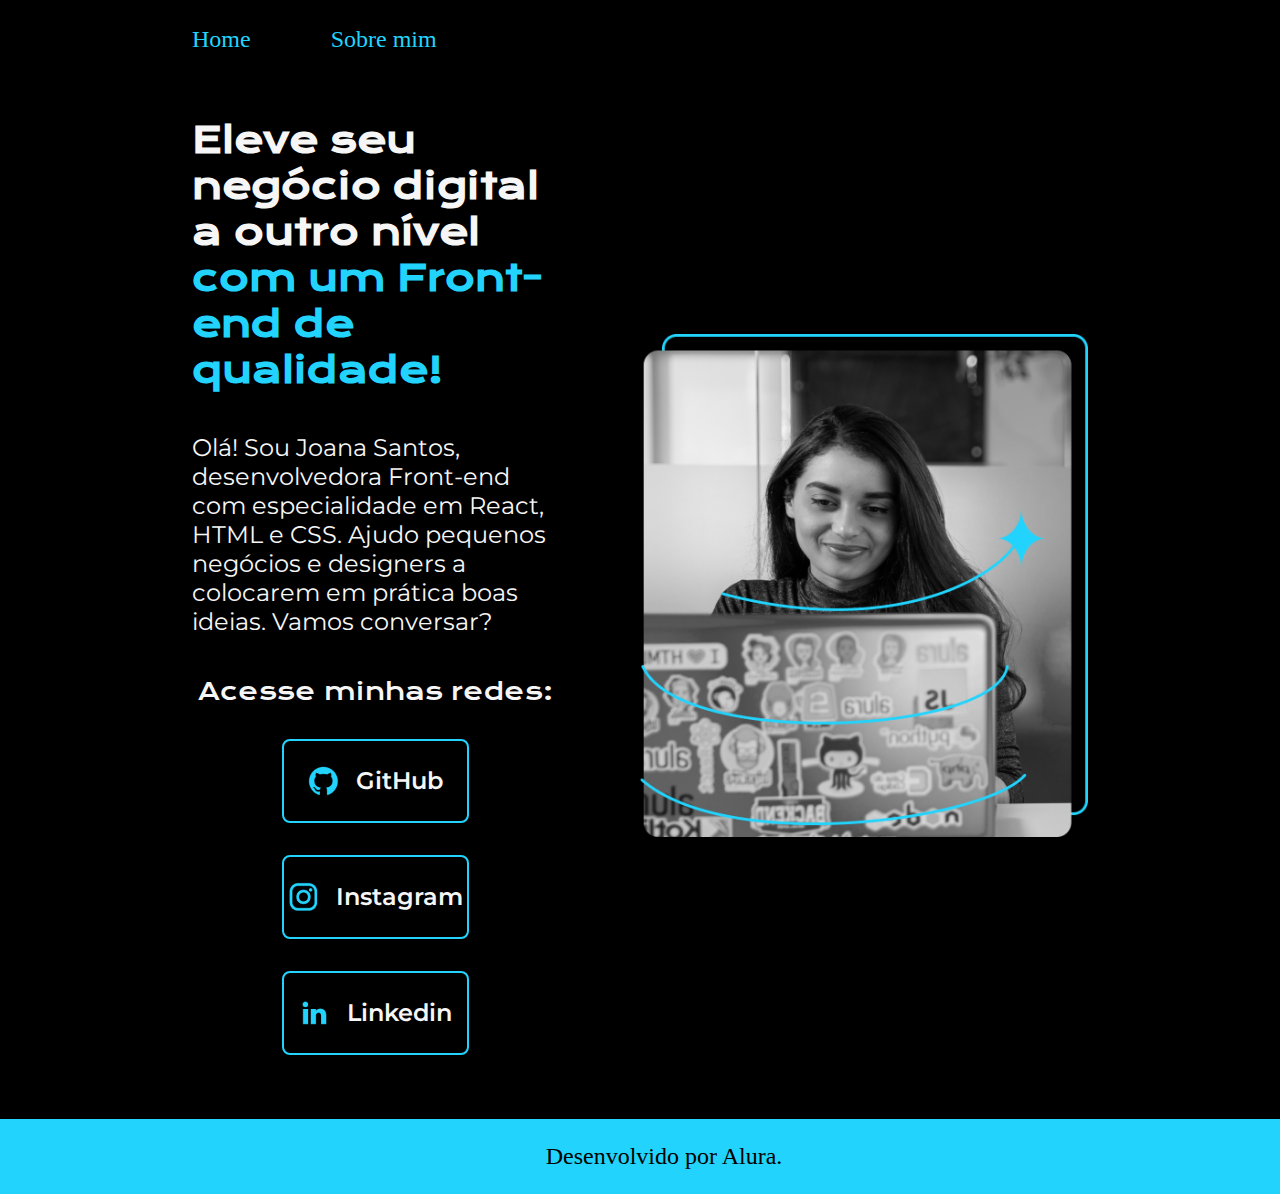
<file: index.html>
<!DOCTYPE html>
<html lang="pt-br">
    <head>
        <meta charset="UTF-8">
        <meta name="viewport" content="width=device-width, initial-scale=1.0">
        <link rel="stylesheet" href="./styles/style.css">
        <title>Portifólio</title>
    </head>
    <body>
        <header class="header">
            <nav class="header__nav">
                <a href="./index.html" class="header__nav__link">Home</a>
                <a href="./about.html" class="header__nav__link">Sobre mim</a>
            </nav>
        </header>
        <main class="apresentacao">
            <section class="apresentacao__conteudo">
                <h1 class="apresentacao__conteudo__titulo">Eleve seu negócio digital a outro nível <span class="apresentacao__conteudo__titulo__destaque"> com um Front-end de qualidade!</span></h1>
                <p class="apresentacao__conteudo__texto">Olá! Sou Joana Santos, desenvolvedora Front-end com especialidade em React, HTML e CSS. Ajudo pequenos negócios e designers a colocarem em prática boas ideias. Vamos conversar?</p>
                <div class="apresentacao__links">
                    <h2 class="apresentacao__links__subtitulo">Acesse minhas redes: </h2>
                    <a href="https://github.com/alvespevelin" class="apresentacao__links__navegacao">
                        <img src="./assets/github.png">
                        GitHub
                    </a>
                    <a href="https://www.instagram.com/" class="apresentacao__links__navegacao">
                        <img src="./assets/instagram.png">
                        Instagram
                    </a>
                    <a href="https://www.linkedin.com/in/evelin-alves-pedroso-b172a170/" class="apresentacao__links__navegacao">
                        <img src="./assets/linkedin.png">
                        Linkedin
                    </a>
                </div>
            </section>
            <img class="apresentacao__imagem" src="./assets/Imagem.png">
        </main>
        <footer class="footer">
            <p>Desenvolvido por Alura.</p>
        </footer>
    </body>
</html>
</file>
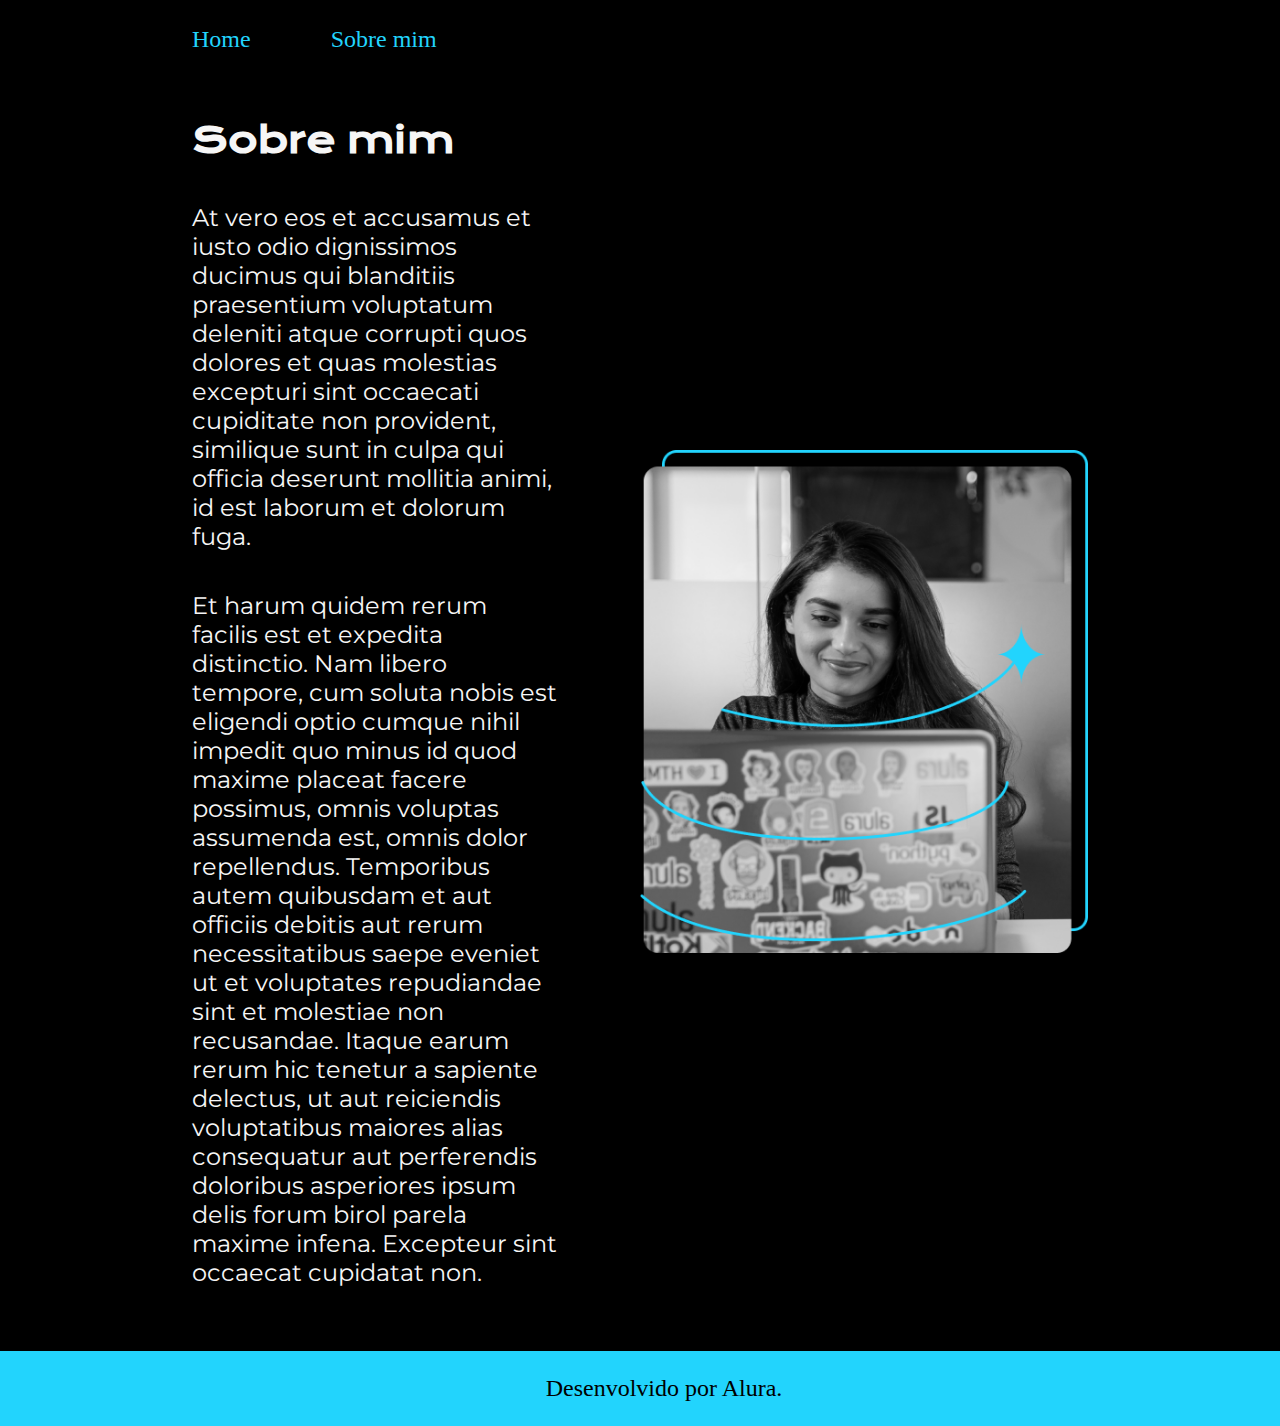
<file: about.html>
<!DOCTYPE html>
<html lang="pt-br">
    <head>
        <meta charset="UTF-8">
        <meta name="viewport" content="width=device-width, initial-scale=1.0">
        <link rel="stylesheet" href="./styles/style.css">
        <title>Portifólio</title>
    </head>
    <body>
        <header class="header">
            <nav class="header__nav">
                <a href="index.html" class="header__nav__link">Home</a>
                <a href="about.html" class="header__nav__link">Sobre mim</a>
            </nav>
        </header>
        <main class="apresentacao">
            <section class="apresentacao__conteudo">
                <h1 class="apresentacao__conteudo__titulo">Sobre mim</h1>
                <p class="apresentacao__conteudo__texto">At vero eos et accusamus et iusto odio dignissimos ducimus qui blanditiis praesentium voluptatum deleniti atque corrupti quos dolores et quas molestias excepturi sint occaecati cupiditate non provident, similique sunt in culpa qui officia deserunt mollitia animi, id est laborum et dolorum fuga.</p>
                <p class="apresentacao__conteudo__texto">Et harum quidem rerum facilis est et expedita distinctio. Nam libero tempore, cum soluta nobis est eligendi optio cumque nihil impedit quo minus id quod maxime placeat facere possimus, omnis voluptas assumenda est, omnis dolor repellendus. Temporibus autem quibusdam et aut officiis debitis aut rerum necessitatibus saepe eveniet ut et voluptates repudiandae sint et molestiae non recusandae. Itaque earum rerum hic tenetur a sapiente delectus, ut aut reiciendis voluptatibus maiores alias consequatur aut perferendis doloribus asperiores ipsum delis forum birol parela maxime infena. Excepteur sint occaecat cupidatat non.</p>
            </section>
                <img class="apresentacao__imagem" src="./assets/Imagem.png">
        </main>
        <footer class="footer">
            <p>Desenvolvido por Alura.</p>
        </footer>
    </body>
</html>
</file>
<file: styles/style.css>
@import url('https://fonts.googleapis.com/css2?family=Krona+One&family=Montserrat:wght@400;600&display=swap');

/* VARIAVEIS */
:root {
    --font-primaria: 'Montserrat', sans-serif;
    --font-secundaria:  'Krona One', sans-serif;

    --cor-primaria: #000000;
    --cor-secundaria: #F6F6F6;
    --cor-tercearia: #22D4FD;
    --cor-hover: #272727;
}

/* RESET */
* {
    margin: 0;
    padding: 0;
    border: 0;
}

a {
    text-decoration: none;
}

li {
    list-style: none;
}

/* CONTEUDO */
body {
    color: var(--cor-secundaria);
    background-color: var(--cor-primaria);
    box-sizing: border-box;
}

.header {
    padding: 2% 0 0 15%;
}

.header__nav {
    display: flex;
    gap: 80px;
}

.header__nav__link {
    font-size: 1.5rem;
    color: var(--cor-tercearia);
}

.apresentacao {
    padding: 5% 15%;
    display: flex;
    align-items: center;
    justify-content: space-between;
    gap: 82px;
    font-family: var(--font-primaria);
}

.apresentacao__conteudo { 
    display: flex;
    flex-direction: column;
    gap: 2.5rem;   
    width: 50%;
}

.apresentacao__conteudo__titulo {
    font-size: 2.25rem;
    font-family: var(--font-secundaria);
}

.apresentacao__conteudo__titulo__destaque {
    color: var(--cor-tercearia);
}

.apresentacao__conteudo__texto {
    font-size: 1.5rem;
}

.apresentacao__links {
    display: flex;
    flex-direction: column;
    justify-content: space-between;
    align-items: center;
    gap: 2rem;
}

.apresentacao__links__subtitulo {
    font-family: var(--font-secundaria);
    font-weight: 400;
    font-size: 1.5rem;
}

.apresentacao__links__navegacao {
    border: 2px solid var(--cor-tercearia);
    width: 50%;
    text-align: center;
    border-radius: .5rem;
    font-size: 1.5rem;
    font-weight: 600;
    padding: 1.5rem 0;
    color: var(--cor-secundaria);
    display: flex;
    justify-content: center;
    align-items: center;
    gap: 1rem;
}

.apresentacao__links__navegacao:hover {
    /* cursor: pointer; */
}

.apresentacao__imagem {
    width: 50%;
}

.footer {
    padding: 1.5rem;
    width: 100%;
    background-color: var(--cor-tercearia);
    color: var(--cor-primaria);
    font-size: 1.5rem;
    font-weight: 400;
    justify-content: center;
    align-items: center;
    display: flex;
}

@media (max-width: 1200px ) {
    .header {
        padding: 10%;
    }

    .header__nav {
        justify-content: center;
    }

    .apresentacao {
        flex-direction: column-reverse;
        padding: 5%;
    }

    .apresentacao {
        padding: 5%;
    }

    .apresentacao__conteudo {
        width: auto;
    }

}
</file>
